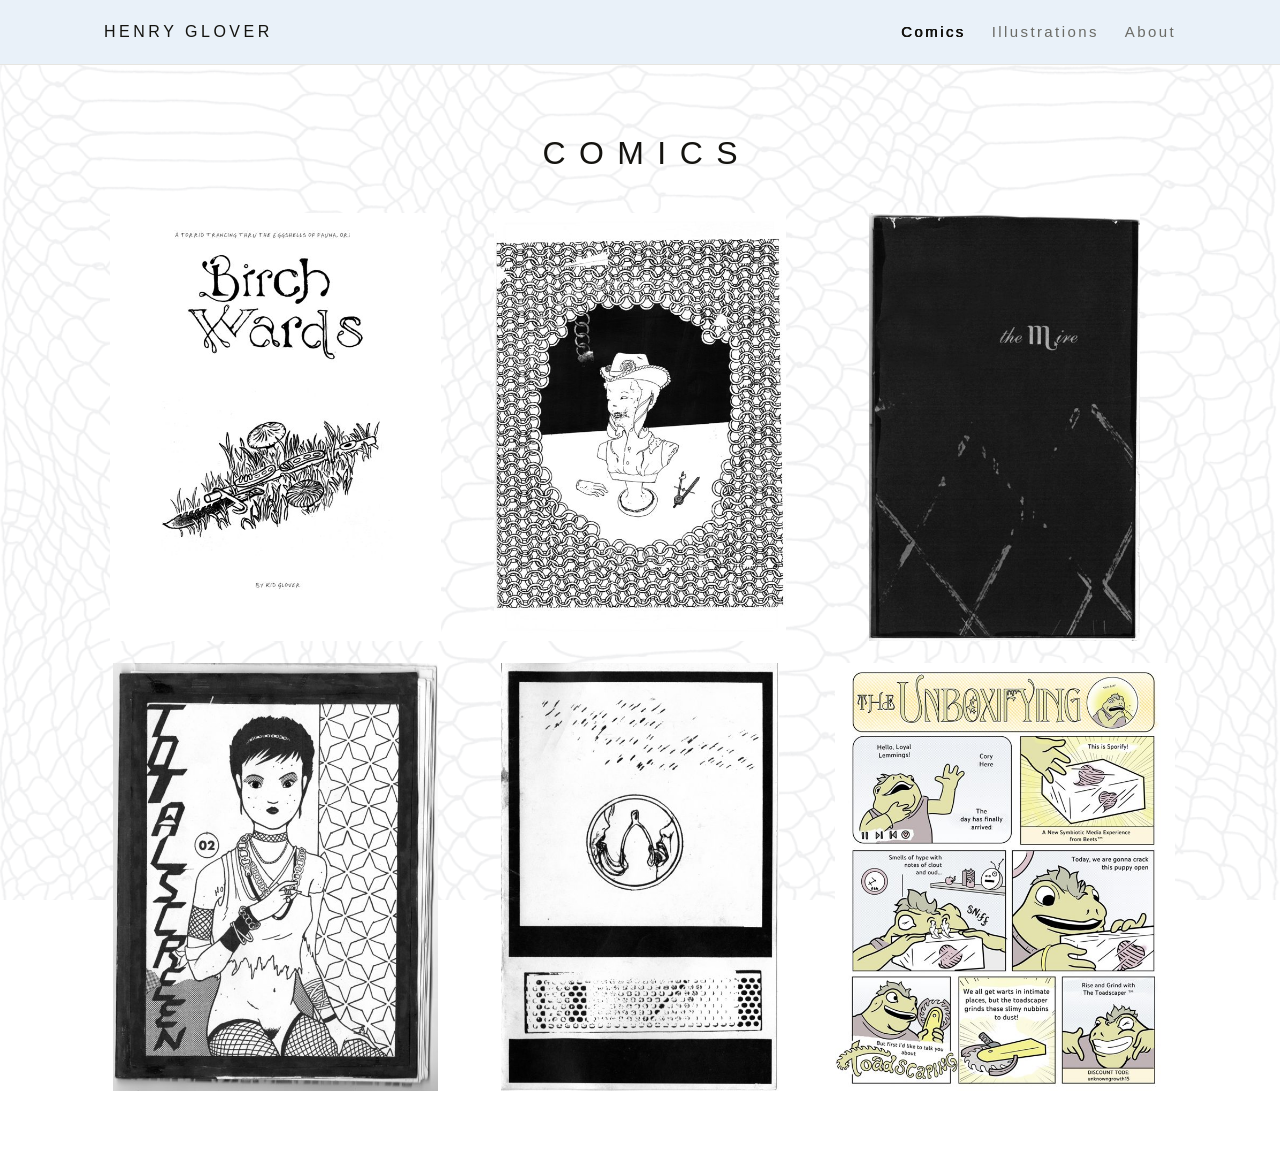
<file: index.html>
<!DOCTYPE html>
<html lang="en">
<head>
<meta charset="UTF-8" />
<meta name="viewport" content="width=device-width, initial-scale=1.0" />
<title>Henry Glover — Comics</title>
<meta name="description" content="Comics by Henry Glover." />
<link rel="stylesheet" href="styles.css" />
<style>
  /* mobile: lift the section title toward the top bar for balance */
  @media (max-width:860px){ .page{padding-top:16px} }
</style>
</head>
<body>

<header>
  <div class="wrap nav">
    <a href="index.html" class="brand">Henry Glover</a>
    <button class="menu-btn" aria-label="Menu" onclick="document.getElementById('navlinks').classList.toggle('open')">☰</button>
    <nav class="nav-links" id="navlinks">
      <a href="index.html">Comics</a>
      <a href="illustrations-photoswipe.html">Illustrations</a>
      <a href="about.html">About</a>
    </nav>
  </div>
</header>

<main>
  <section class="page">
    <div class="wrap">
      <div class="sec-head" style="text-align:center">
        <h1>Comics</h1>
      </div>
      <div class="grid" id="gallery" data-section="comics"></div>
    </div>
  </section>
</main>

<script src="content.js"></script>
<script src="gallery.js"></script>
<script src="nav.js"></script>
</body>
</html>
</file>
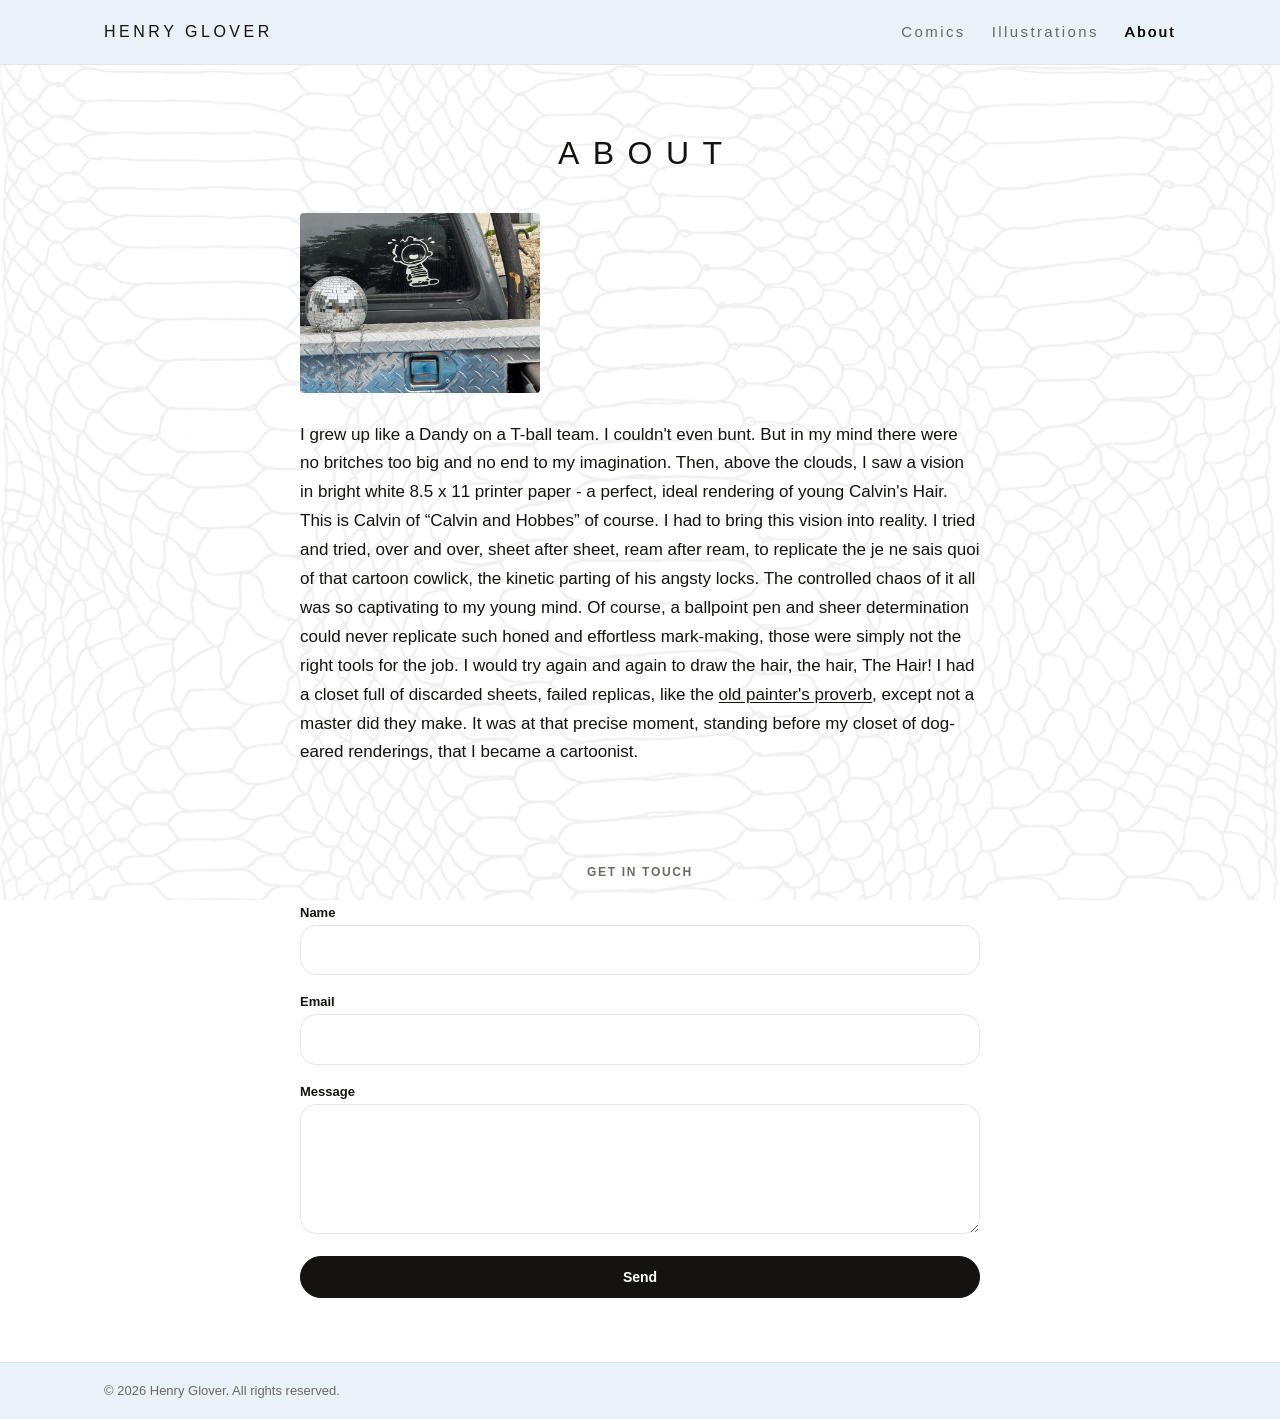
<file: about.html>
<!DOCTYPE html>
<html lang="en">
<head>
<meta charset="UTF-8" />
<meta name="viewport" content="width=device-width, initial-scale=1.0" />
<title>About — Henry Glover</title>
<link rel="stylesheet" href="styles.css" />
</head>
<body>

<header>
  <div class="wrap nav">
    <a href="index.html" class="brand">Henry Glover</a>
    <button class="menu-btn" aria-label="Menu" onclick="document.getElementById('navlinks').classList.toggle('open')">☰</button>
    <nav class="nav-links" id="navlinks">
      <a href="index.html">Comics</a>
      <a href="illustrations-photoswipe.html">Illustrations</a>
      <a href="about.html">About</a>
    </nav>
  </div>
</header>

<main>
  <section class="page">
    <div class="wrap">
      <div class="sec-head" style="text-align:center">
        <h1>About</h1>
      </div>
      <div style="max-width:680px;margin:0 auto;text-align:left">
        <img src="content/Images/AboutPortrait.jpg" alt="Henry Glover" style="display:block;width:240px;max-width:100%;height:auto;margin:0 0 28px;border-radius:4px" />
        <p style="color:var(--text);font-size:17px;line-height:1.7">I grew up like a Dandy on a T-ball team. I couldn't even bunt. But in my mind there were no britches too big and no end to my imagination. Then, above the clouds, I saw a vision in bright white 8.5 x 11 printer paper - a perfect, ideal rendering of young Calvin's Hair. This is Calvin of &ldquo;Calvin and Hobbes&rdquo; of course. I had to bring this vision into reality. I tried and tried, over and over, sheet after sheet, ream after ream, to replicate the je ne sais quoi of that cartoon cowlick, the kinetic parting of his angsty locks. The controlled chaos of it all was so captivating to my young mind. Of course, a ballpoint pen and sheer determination could never replicate such honed and effortless mark-making, those were simply not the right tools for the job. I would try again and again to draw the hair, the hair, The Hair! I had a closet full of discarded sheets, failed replicas, like the <a href="https://www.envisage-arch.com/single-post/2017/11/22/the-tale-of-the-rooster" target="_blank" rel="noopener" style="text-decoration:underline;text-underline-offset:2px">old painter's proverb</a>, except not a master did they make. It was at that precise moment, standing before my closet of dog-eared renderings, that I became a cartoonist.</p>
      </div>

      <!-- Sterile contact form -> emails henryjamesglover@gmail.com via FormSubmit (no backend).
           First submission triggers a one-time confirmation email to activate it. -->
      <form class="contact-form" action="https://formsubmit.co/henryjamesglover@gmail.com" method="POST"
            style="max-width:680px;margin:96px auto 0;display:flex;flex-direction:column;gap:14px">
        <p class="eyebrow" style="text-align:center;margin:0 0 4px">Get in touch</p>
        <input type="hidden" name="_subject" value="New message from your comics site" />
        <input type="hidden" name="_captcha" value="false" />
        <input type="text" name="_honey" style="display:none" />
        <div>
          <label for="cname">Name</label>
          <input type="text" id="cname" name="name" required />
        </div>
        <div>
          <label for="cemail">Email</label>
          <input type="email" id="cemail" name="email" required />
        </div>
        <div>
          <label for="cmsg">Message</label>
          <textarea id="cmsg" name="message" required></textarea>
        </div>
        <button class="btn" type="submit">Send</button>
      </form>
    </div>
  </section>
</main>

<footer>
  <div class="wrap">
    <span>© <span id="year"></span> Henry Glover. All rights reserved.</span>
  </div>
</footer>

<script src="nav.js"></script>
</body>
</html>
</file>
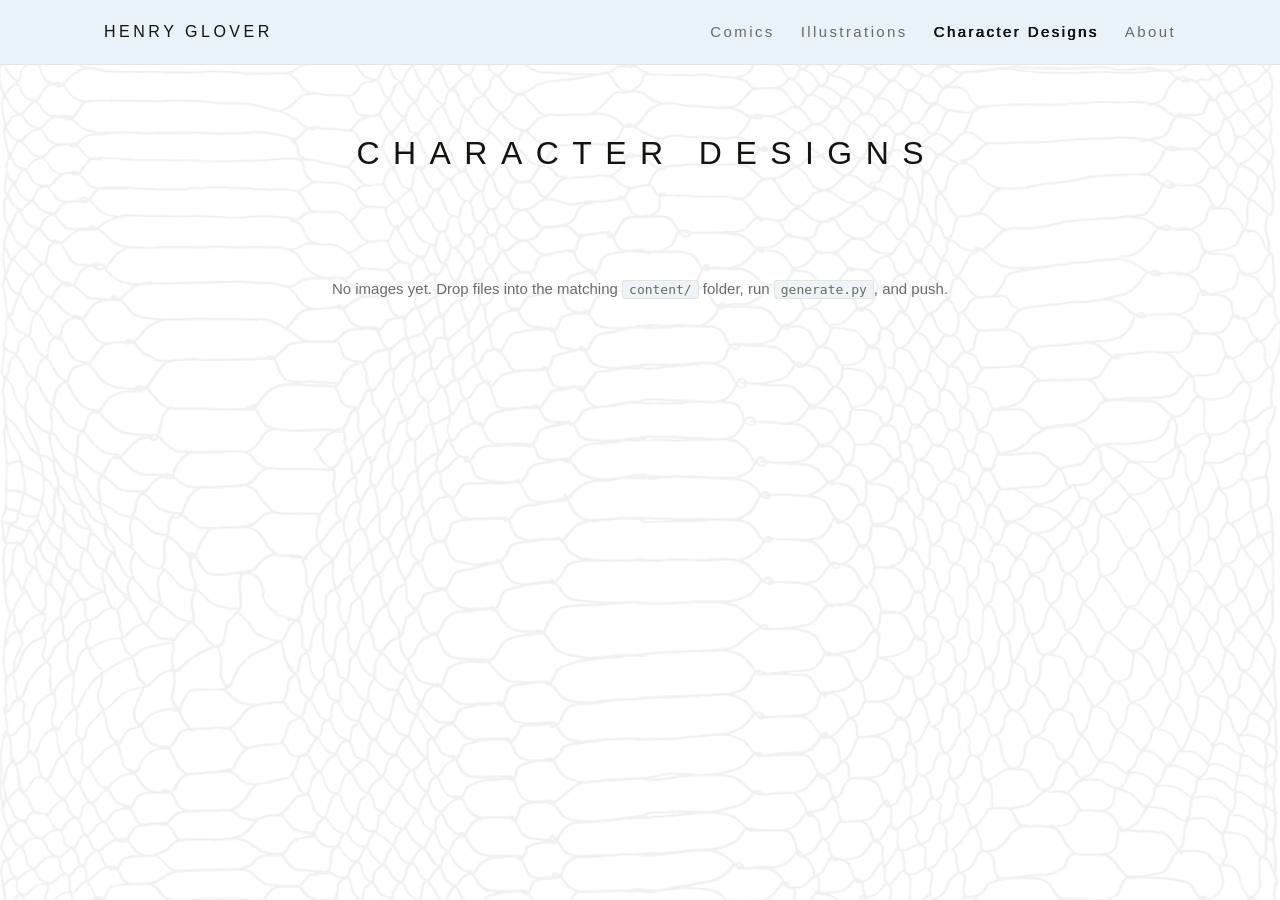
<file: characters.html>
<!DOCTYPE html>
<html lang="en">
<head>
<meta charset="UTF-8" />
<meta name="viewport" content="width=device-width, initial-scale=1.0" />
<title>Character Designs — Henry Glover</title>
<link rel="stylesheet" href="styles.css" />
</head>
<body>

<header>
  <div class="wrap nav">
    <a href="index.html" class="brand">Henry Glover</a>
    <button class="menu-btn" aria-label="Menu" onclick="document.getElementById('navlinks').classList.toggle('open')">☰</button>
    <nav class="nav-links" id="navlinks">
      <a href="index.html">Comics</a>
      <a href="illustrations-photoswipe.html">Illustrations</a>
      <a href="characters.html"><span class="full">Character Designs</span><span class="short">Characters</span></a>
      <a href="about.html">About</a>
    </nav>
  </div>
</header>

<main>
  <section class="page">
    <div class="wrap">
      <div class="sec-head" style="text-align:center">
        <h1>Character Designs</h1>
      </div>
      <div class="grid" id="gallery" data-section="characters"></div>
    </div>
  </section>
</main>

<script src="content.js"></script>
<script src="gallery.js"></script>
<script src="nav.js"></script>
</body>
</html>
</file>
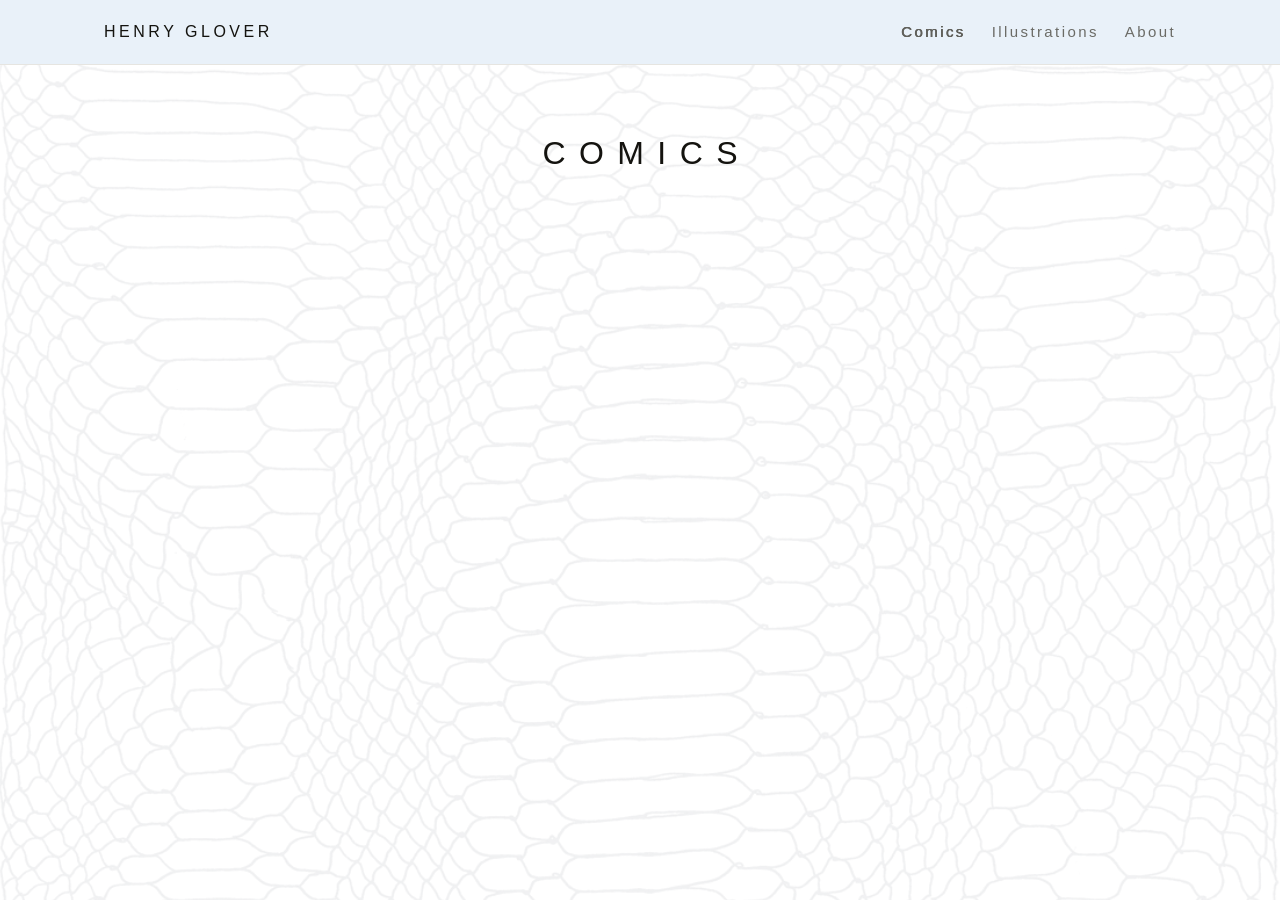
<file: comics.html>
<!DOCTYPE html>
<html lang="en">
<head>
<meta charset="UTF-8" />
<meta http-equiv="refresh" content="0; url=index.html" />
<link rel="canonical" href="index.html" />
<title>Comics — Henry Glover</title>
</head>
<body>
<p>Comics now live on the <a href="index.html">home page</a>. Redirecting…</p>
</body>
</html>
</file>
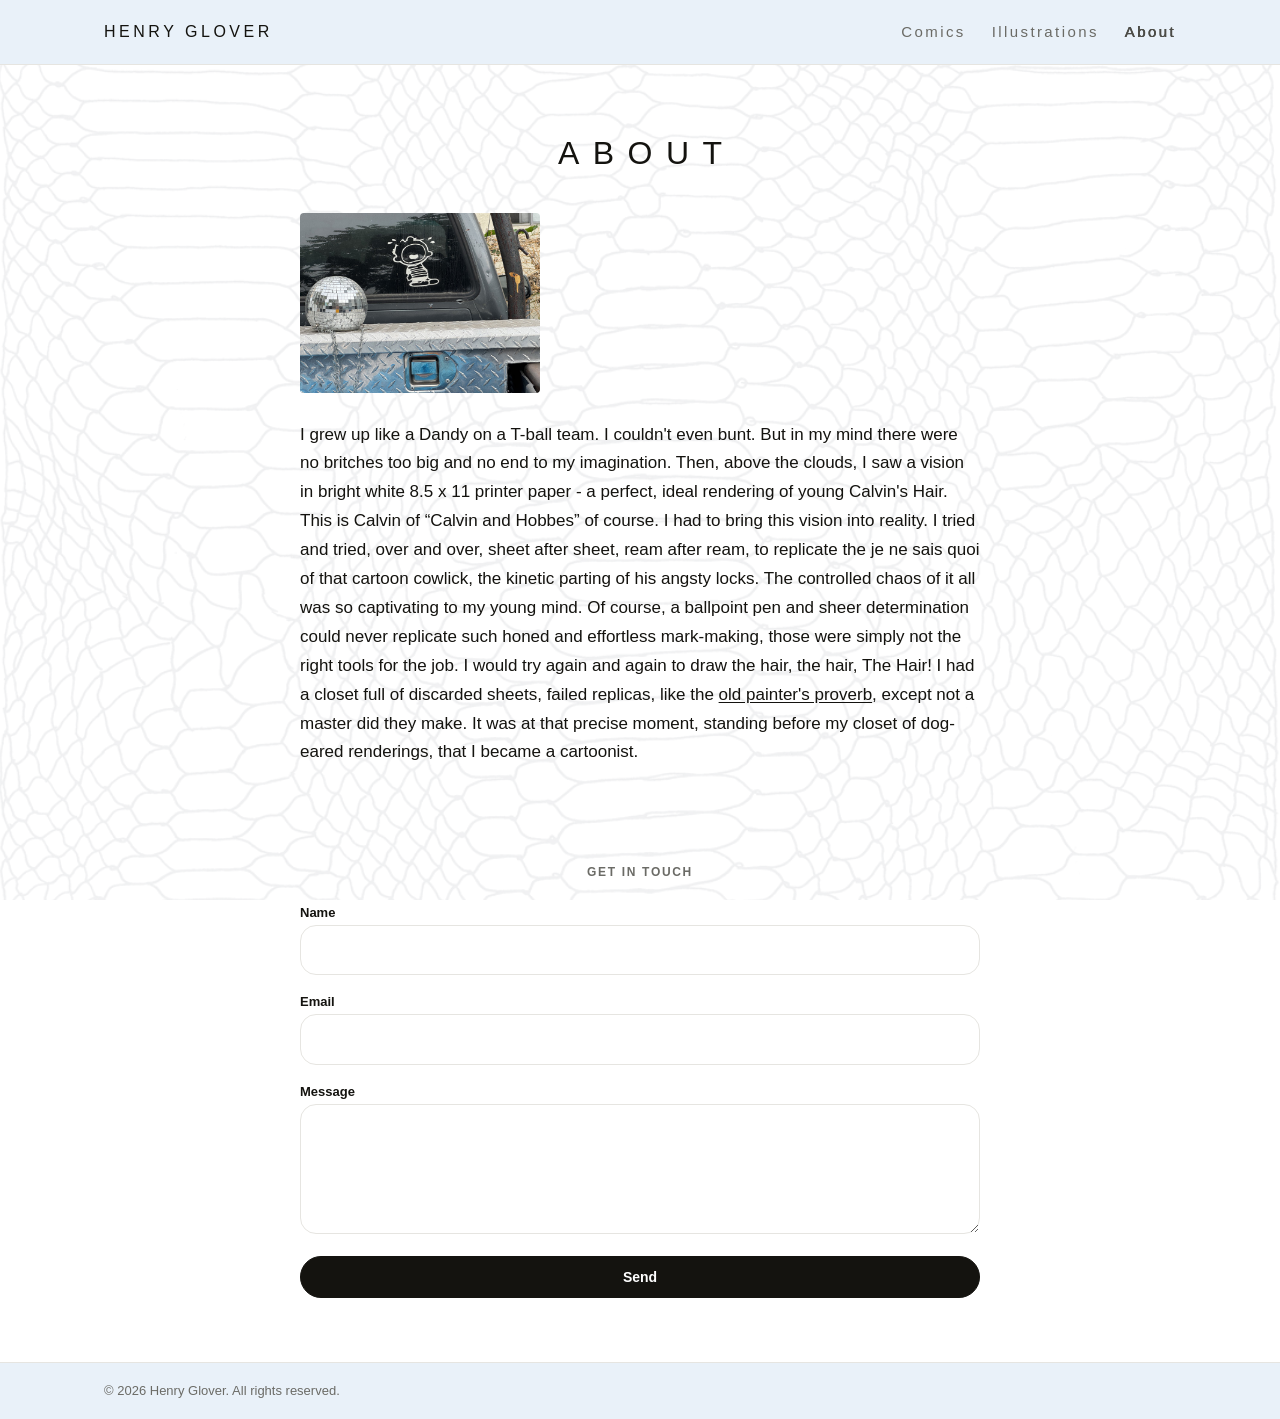
<file: contact.html>
<!DOCTYPE html>
<html lang="en">
<head>
<meta charset="UTF-8" />
<meta http-equiv="refresh" content="0; url=about.html" />
<link rel="canonical" href="about.html" />
<title>About — Henry Glover</title>
</head>
<body>
<p>This page moved to <a href="about.html">About</a>. Redirecting…</p>
</body>
</html>
</file>
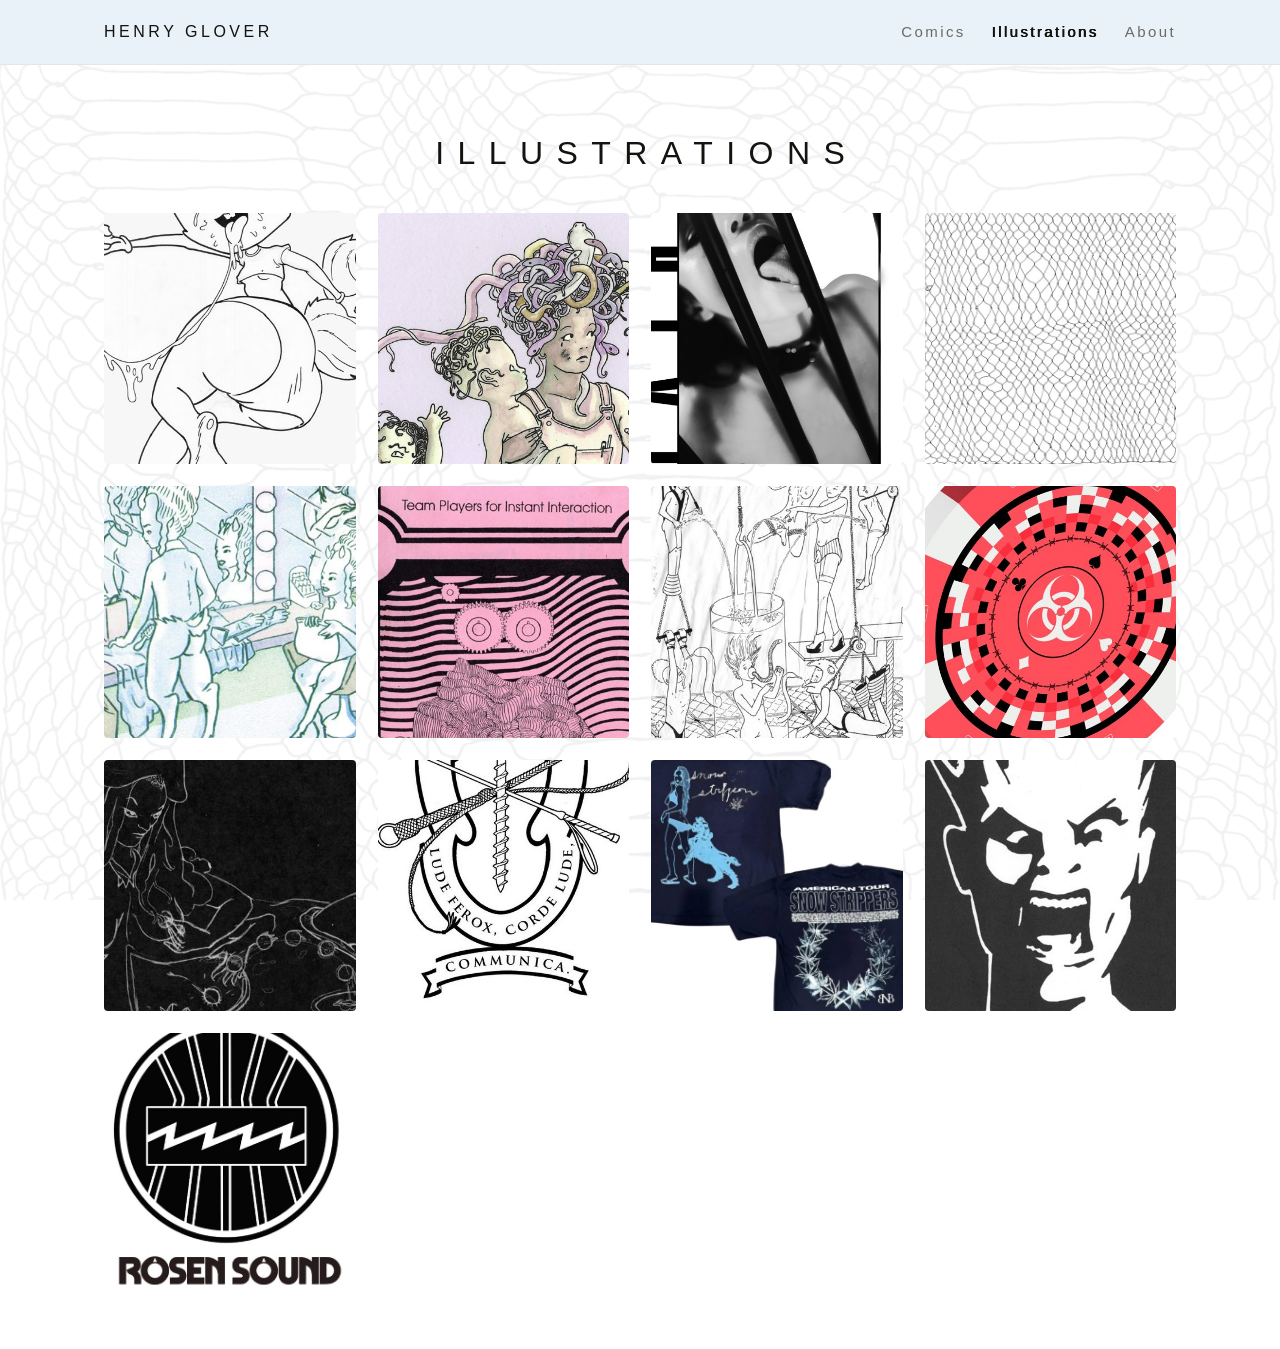
<file: drawings.html>
<!DOCTYPE html>
<html lang="en">
<head>
<meta charset="UTF-8" />
<meta name="viewport" content="width=device-width, initial-scale=1.0" />
<title>Illustrations — Henry Glover</title>
<link rel="stylesheet" href="styles.css" />
<style>
  /* mobile: lift the section title toward the top bar for balance */
  @media (max-width:860px){ .page{padding-top:16px} }
</style>
</head>
<body>

<header>
  <div class="wrap nav">
    <a href="index.html" class="brand">Henry Glover</a>
    <button class="menu-btn" aria-label="Menu" onclick="document.getElementById('navlinks').classList.toggle('open')">☰</button>
    <nav class="nav-links" id="navlinks">
      <a href="index.html">Comics</a>
      <a href="drawings.html">Illustrations</a>
      <a href="about.html">About</a>
    </nav>
  </div>
</header>

<main>
  <section class="page">
    <div class="wrap">
      <div class="sec-head" style="text-align:center">
        <h1>Illustrations</h1>
      </div>
      <div class="grid four square-tiles" id="gallery" data-section="drawings"></div>
    </div>
  </section>
</main>

<script src="content.js"></script>
<script src="gallery.js"></script>
<script src="nav.js"></script>
</body>
</html>
</file>
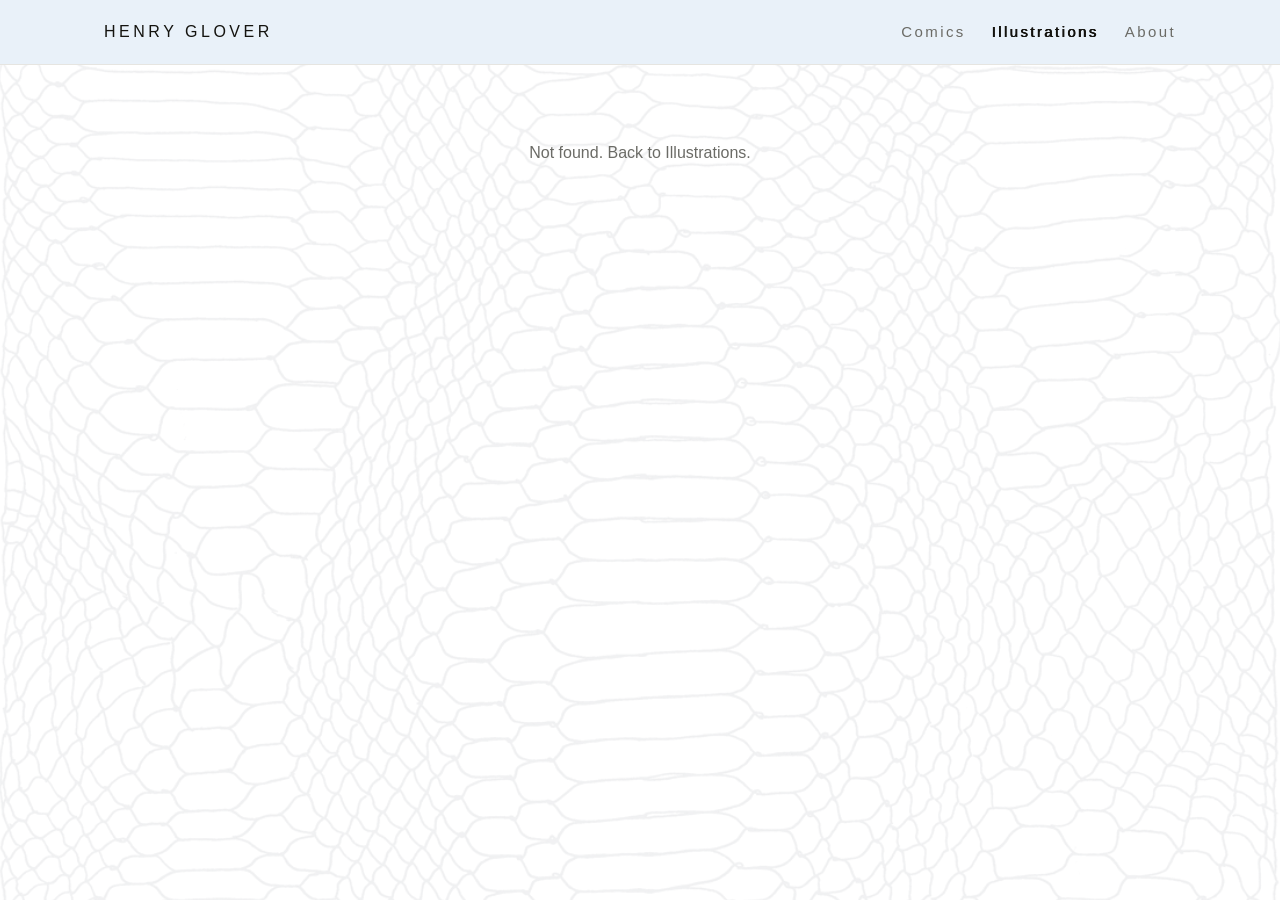
<file: illreader.html>
<!DOCTYPE html>
<html lang="en">
<head>
<meta charset="UTF-8" />
<meta name="viewport" content="width=device-width, initial-scale=1.0" />
<title>Viewer — Henry Glover</title>
<link rel="stylesheet" href="styles.css" />
<style>
  /* flex column fills the space under the sticky 65px header so the image auto-fits
     between the hint and the caption - always on screen, no scrolling, at any size. */
  .reader{max-width:1500px;margin:0 auto;height:calc(100vh - 65px);box-sizing:border-box;
          display:flex;flex-direction:column;padding:8px 16px;text-align:center}
  .stage{flex:1;min-height:0;position:relative;display:flex;align-items:center;justify-content:center;cursor:pointer}
  .stage img{width:auto;height:auto;max-width:100%;max-height:100%;transition:transform .2s ease;-webkit-user-drag:none;user-select:none}
  @media (min-width:861px){            /* desktop: side arrows navigate, so click the image to zoom */
    .stage{cursor:zoom-in}
    .stage.zoomed{cursor:grab;z-index:30}          /* zoomed in: drag to move around */
    .stage.zoomed.grabbing{cursor:grabbing}
  }
  /* phone: immersive, pannable fullscreen view (short tap toggles it). the fixed layer
     covers the menus + thumbs; the image fills the screen width and pans vertically.
     prefixed with body.ill-zoom so it outranks the group-row layout rules while active. */
  body.ill-zoom{overflow:hidden}
  body.ill-zoom .stage.fszoom{position:fixed;inset:0;z-index:200;background:var(--bg);overflow:hidden}
  body.ill-zoom .stage.fszoom img{position:absolute;left:0;top:0;width:100vw;height:auto;max-width:none;max-height:none;transition:none}

  /* side arrows pinned to the edges, light grey */
  .flip{position:fixed;top:50%;transform:translateY(-50%);background:none;border:0;cursor:pointer;
        color:#727884;z-index:40;padding:10px;line-height:0}
  .flip:hover{color:#474c57}
  .flip.prev{left:40px}
  .flip.next{right:40px}
  .flip svg{display:block}
  .flip[hidden]{display:none}

  /* arrow-key tip at the top */
  .hint{margin:0 0 16px;text-align:center;color:#3f444e;font-size:13px;letter-spacing:.16em;
        text-transform:uppercase;transition:opacity .5s ease}

  /* caption under the image */
  .caption{max-width:680px;margin:18px auto 0;text-align:center;line-height:1.6}
  .caption .cap-title{display:block;font-size:15px;letter-spacing:.05em;text-transform:uppercase;color:var(--text)}
  .caption .cap-desc{display:block;font-size:14px;color:#5b606b;margin-top:5px}

  /* thumbnail filmstrip for project groups (click to swap the main image) */
  .strip{display:flex;justify-content:center;flex-wrap:wrap;gap:10px;margin:20px auto 0;max-width:680px}
  .strip a{display:block;width:84px;border-radius:var(--radius);overflow:hidden;opacity:1;
           outline:2px solid transparent;transition:outline-color .15s ease}
  .strip a.active{outline-color:var(--muted)}
  .strip img{width:100%;aspect-ratio:1/1;object-fit:cover;display:block}
  .strip[hidden]{display:none}

  /* project group: hero centered on the page, the other images stacked beside it.
     3-column grid (1fr | hero | 1fr) keeps the hero horizontally centered no matter
     its width, so swapping portrait/landscape images won't shift it sideways. */
  .group-row{display:grid;grid-template-columns:1fr auto 1fr;align-items:center;gap:18px;max-width:100%;flex:1;min-height:0;width:100%}
  .group-row .stage{grid-column:2;width:70vw;max-width:1000px;height:100%}  /* fills the flex column; image centers inside, so swapping dimensions never shifts the thumb column */
  .group-row .stage img{max-height:100%;max-width:100%}
  .strip.column{grid-column:3;justify-self:start;flex-direction:column;flex-wrap:nowrap;gap:12px;margin:0;max-width:200px}
  .strip.column a{width:100px}
  .strip.column img{aspect-ratio:1/1;object-fit:cover;transform:scale(2.1)}  /* square thumbs, zoomed into the center (tile clips the overflow) */

  .missing{color:var(--muted);padding:60px 0;text-align:center}

  /* mobile tap-to-turn guide overlay */
  .tapguide{position:absolute;inset:0;display:none;z-index:30;pointer-events:none;transition:opacity .5s ease}
  .tapguide .tz{position:absolute;top:0;bottom:0;display:flex;align-items:center;justify-content:center;
            color:#fff;font-size:12px;letter-spacing:.14em;text-transform:uppercase;text-align:center;padding:0 10px}
  .tapguide .tz span{max-width:7em;line-height:1.6}
  .tapguide .tz-back{left:0;width:33.333%;background:rgba(20,19,15,.6)}
  .tapguide .tz-fwd{right:0;width:66.667%;background:rgba(20,19,15,.42)}

  .mbar{display:none}

  @media (max-width:860px){
    .flip{display:none}              /* side arrows replaced by the bottom bar on mobile */
    .hint{display:none}
    /* drop the top brand bar in the reader on phones; the nav stays (it's fixed to the bottom) */
    header{border-bottom:0;background:none}
    .brand{display:none}
    .nav{height:auto}
    /* phones: fill the viewport (header is hidden) and center the image vertically
       in the frame above the fixed arrow bar + bottom nav */
    .reader{height:100vh;display:flex;flex-direction:column;justify-content:center;padding:8px 0 120px}
    .stage{flex:0 0 auto}
    .stage img{max-width:100%;max-height:calc(100vh - 150px)}
    .strip a{width:64px}
    /* on phones the group stacks: hero on top, others in a row below - centered */
    .group-row{display:flex;flex-direction:column;align-items:center;justify-content:center;flex:0 0 auto}
    .group-row .stage{width:auto;height:auto;flex:0 0 auto}
    .group-row .stage img{max-width:100%;max-height:calc(100vh - 340px)}
    .strip.column{flex-direction:row;flex-wrap:wrap;max-width:none}
    .strip.column a{width:88px}
    /* skinny back / forward bars, sitting just above the fixed bottom nav */
    .mbar{display:flex;gap:10px;position:fixed;left:0;right:0;
          bottom:calc(46px + env(safe-area-inset-bottom));z-index:50;
          padding:8px 12px;background:rgba(255,255,255,.92);
          -webkit-backdrop-filter:saturate(180%) blur(8px);backdrop-filter:saturate(180%) blur(8px);
          border-top:1px solid var(--line)}
    .mbar button{flex:1;height:40px;display:flex;align-items:center;justify-content:center;
          background:var(--bg-soft);border:1px solid var(--line);border-radius:8px;color:#5b606b;cursor:pointer}
    .mbar button svg{width:24px;height:24px;display:block}
    .mbar button[disabled]{opacity:.3}
  }
</style>
</head>
<body>

<header>
  <div class="wrap nav">
    <a href="index.html" class="brand">Henry Glover</a>
    <button class="menu-btn" aria-label="Menu" onclick="document.getElementById('navlinks').classList.toggle('open')">☰</button>
    <nav class="nav-links" id="navlinks">
      <a href="index.html">Comics</a>
      <a href="drawings.html">Illustrations</a>
      <a href="about.html">About</a>
    </nav>
  </div>
</header>

<main>
  <div class="reader">
    <p class="hint" id="hint">Use your arrow keys to look through</p>
    <div class="stage">
      <img id="page" alt="" />
      <div class="tapguide" id="tapguide" aria-hidden="true">
        <div class="tz tz-back"><span>Tap to go back</span></div>
        <div class="tz tz-fwd"><span>Tap for next</span></div>
      </div>
    </div>
    <div class="caption" id="caption" style="display:none"></div>
    <div class="strip" id="strip" hidden></div>
  </div>

  <button class="flip prev" id="prev" hidden aria-label="Previous">
    <svg width="36" height="36" viewBox="0 0 24 24" fill="none" stroke="currentColor" stroke-width="1.4" stroke-linecap="round" stroke-linejoin="round"><path d="M15 5l-7 7 7 7"/></svg>
  </button>
  <button class="flip next" id="next" aria-label="Next">
    <svg width="36" height="36" viewBox="0 0 24 24" fill="none" stroke="currentColor" stroke-width="1.4" stroke-linecap="round" stroke-linejoin="round"><path d="M9 5l7 7-7 7"/></svg>
  </button>

  <!-- mobile: skinny back/forward bars above the bottom nav (desktop uses the side arrows) -->
  <div class="mbar" id="mbar">
    <button id="mprev" aria-label="Previous">
      <svg viewBox="0 0 24 24" fill="none" stroke="currentColor" stroke-width="1.6" stroke-linecap="round" stroke-linejoin="round"><path d="M15 5l-7 7 7 7"/></svg>
    </button>
    <button id="mnext" aria-label="Next">
      <svg viewBox="0 0 24 24" fill="none" stroke="currentColor" stroke-width="1.6" stroke-linecap="round" stroke-linejoin="round"><path d="M9 5l7 7-7 7"/></svg>
    </button>
  </div>

  <p class="missing" id="missing" hidden>Not found. <a href="drawings.html">Back to Illustrations</a>.</p>
</main>

<script src="content.js"></script>
<script src="nav.js"></script>
<script>
(function () {
  var params = new URLSearchParams(location.search);
  var section = params.get('s') || 'drawings';
  var groupBase = params.get('g') || '';
  var startIndex = parseInt(params.get('i'), 10);

  var sectionPage = {
    comics: 'index.html', drawings: 'drawings.html',
    characters: 'characters.html', storyboards: 'storyboards.html'
  }[section] || 'drawings.html';
  var sectionLabel = {
    comics: 'Comics', drawings: 'Illustrations',
    characters: 'Character Designs', storyboards: 'Storyboards'
  }[section] || 'Illustrations';

  var activeLink = document.querySelector('#navlinks a[href="' + sectionPage + '"]');
  if (activeLink) activeLink.classList.add('active');

  var pageImg = document.getElementById('page');
  var prevBtn = document.getElementById('prev');
  var nextBtn = document.getElementById('next');
  var mPrev   = document.getElementById('mprev');   // mobile skinny back/forward bars
  var mNext   = document.getElementById('mnext');
  var caption = document.getElementById('caption');
  var hint    = document.getElementById('hint');
  var stage   = document.querySelector('.stage');
  var guide   = document.getElementById('tapguide');
  var strip   = document.getElementById('strip');
  function esc(s){return String(s).replace(/[&<>"]/g,function(c){return {'&':'&amp;','<':'&lt;','>':'&gt;','"':'&quot;'}[c];});}
  function hideHint(){ if (hint) hint.style.opacity = '0'; }
  function hideGuide(){ if (guide) guide.style.opacity = '0'; }
  setTimeout(hideHint, 6000);
  var isMobile = window.matchMedia('(max-width:860px)').matches;
  if (isMobile && guide) { guide.classList.add('show'); setTimeout(hideGuide, 3500); }

  // a project group (?g=base) plays its images; a loose sequence (?i=index)
  // plays the section's single images
  var pages = null, isGroup = false;
  if (groupBase) {
    var grp = ((window.GROUPS && window.GROUPS[section]) || [])
                .filter(function (x) { return x.base === groupBase; })[0];
    if (grp && grp.images && grp.images.length) { pages = grp.images; isGroup = true; }
  } else if (!isNaN(startIndex)) {
    var singles = (window.GALLERY && window.GALLERY[section]) || [];
    if (singles.length) { pages = singles; }
  }

  if (!pages) {
    document.querySelector('.reader').style.display = 'none';
    prevBtn.hidden = true; nextBtn.hidden = true;
    document.getElementById('missing').hidden = false;
    return;
  }

  var last = pages.length - 1;
  var i = isNaN(startIndex) ? 0 : Math.max(0, Math.min(last, startIndex));

  function go(n) { hideHint(); hideGuide(); i = Math.max(0, Math.min(last, n)); render(); window.scrollTo({ top: 0, behavior: 'smooth' }); }
  function atEnd() { return i >= last; }

  // cross-item browsing: gallery order is projects (groups) first, then the loose
  // singles (matching the grid). Forward off the end of one item opens the next
  // item; back off the front opens the previous item's last image. Only the very
  // last item returns to the grid, and the very first item has no back arrow.
  var allGroups  = (window.GROUPS  && window.GROUPS[section])  || [];
  var allSingles = (window.GALLERY && window.GALLERY[section]) || [];
  var curGi = isGroup ? allGroups.map(function (g) { return g.base; }).indexOf(groupBase) : -1;
  function groupHref(idx, atLast) {
    var g = allGroups[idx];
    return 'illreader.html?s=' + encodeURIComponent(section) + '&g=' + encodeURIComponent(g.base) +
           (atLast ? '&i=' + (g.images.length - 1) : '');
  }
  function nextItemHref() {
    if (isGroup) {
      if (curGi < allGroups.length - 1) return groupHref(curGi + 1, false);
      if (allSingles.length) return 'illreader.html?s=' + encodeURIComponent(section) + '&i=0';
    }
    return sectionPage;                       // singles are last -> end at the grid
  }
  function prevItemHref() {
    if (isGroup) { return curGi > 0 ? groupHref(curGi - 1, true) : null; }
    return allGroups.length ? groupHref(allGroups.length - 1, true) : null;  // first single -> last project
  }
  function forward() { if (atEnd()) { location.href = nextItemHref(); } else { go(i + 1); } }
  function backward() { if (i > 0) { go(i - 1); } else { var h = prevItemHref(); if (h) location.href = h; } }

  // project group: hero shown large on the left, the other images stacked in a
  // column beside it. Click a column image to swap it into the large slot.
  if (isGroup) {
    strip.hidden = false;
    strip.classList.add('column');
    var row = document.createElement('div');
    row.className = 'group-row';
    stage.parentNode.insertBefore(row, stage);
    row.appendChild(stage);
    row.appendChild(strip);
    strip.innerHTML = pages.map(function (it, idx) {
      return '<a data-idx="' + idx + '" href="#"><img src="' + encodeURI(it.thumb || it.full) + '" alt=""></a>';
    }).join('');
    strip.addEventListener('click', function (e) {
      var a = e.target.closest('a[data-idx]');
      if (!a) return;
      e.preventDefault();
      go(parseInt(a.getAttribute('data-idx'), 10));
    });
  }

  // desktop: click the image to zoom in toward the cursor, drag to pan, double-click
  // (or Escape) to zoom out. single click while zoomed does nothing, so a pan never
  // exits by accident. mobile keeps tap-to-turn; the side arrows navigate.
  var desktopMQ = window.matchMedia('(min-width:861px)');
  var ZOOM = 2.2;
  var zoomed = false, panX = 0, panY = 0;
  var dragging = false, mMoved = false, mStart = null;
  function applyZoomTransform() {
    pageImg.style.transform = 'translate(' + panX + 'px,' + panY + 'px) scale(' + ZOOM + ')';
  }
  function resetZoom() {
    if (!zoomed) return;
    zoomed = false; panX = 0; panY = 0;
    stage.classList.remove('zoomed', 'grabbing');
    pageImg.style.transition = '';
    pageImg.style.transform = '';
  }
  function zoomInAt(e) {
    var r = pageImg.getBoundingClientRect();
    var ox = Math.max(0, Math.min(100, ((e.clientX - r.left) / r.width) * 100));
    var oy = Math.max(0, Math.min(100, ((e.clientY - r.top) / r.height) * 100));
    pageImg.style.transformOrigin = ox + '% ' + oy + '%';
    pageImg.style.transition = '';
    panX = 0; panY = 0; zoomed = true;
    stage.classList.add('zoomed');
    applyZoomTransform();
  }
  // drag to pan while zoomed
  stage.addEventListener('mousedown', function (e) {
    if (!zoomed || !desktopMQ.matches) return;
    dragging = true; mMoved = false;
    mStart = { x: e.clientX, y: e.clientY, px: panX, py: panY };
    pageImg.style.transition = 'none';   // follow the cursor without easing lag
    stage.classList.add('grabbing');
    e.preventDefault();
  });
  window.addEventListener('mousemove', function (e) {
    if (!dragging) return;
    var dx = e.clientX - mStart.x, dy = e.clientY - mStart.y;
    if (Math.abs(dx) > 3 || Math.abs(dy) > 3) mMoved = true;
    panX = mStart.px + dx; panY = mStart.py + dy;
    applyZoomTransform();
  });
  window.addEventListener('mouseup', function () {
    if (!dragging) return;
    dragging = false;
    stage.classList.remove('grabbing');
  });

  function render() {
    resetZoom();   // desktop: a new image always starts un-zoomed
    if (fsOn) fsExit();   // phone: leave fullscreen when the image changes
    var it = pages[i];
    pageImg.src = encodeURI(it.full || it);
    pageImg.alt = sectionLabel + ' - ' + (i + 1);

    var ct = it.title || '', cd = it.desc || '';
    caption.innerHTML = (ct ? '<span class="cap-title">' + esc(ct) + '</span>' : '') +
                        (cd ? '<span class="cap-desc">' + esc(cd) + '</span>' : '');
    caption.style.display = (ct || cd) ? '' : 'none';

    prevBtn.hidden = (i === 0 && !prevItemHref());   // hide only at the very start of the gallery
    nextBtn.hidden = false;       // last item's last arrow returns to the section grid
    if (mPrev) mPrev.disabled = (i === 0 && !prevItemHref());   // mobile back disabled at the very start

    if (isGroup) {
      // keep every thumb in its own fixed slot; just highlight the current hero
      var links = strip.querySelectorAll('a[data-idx]');
      for (var k = 0; k < links.length; k++) {
        links[k].classList.toggle('active', k === i);
        links[k].style.display = 'block';
      }
    }
  }

  prevBtn.addEventListener('click', backward);
  nextBtn.addEventListener('click', forward);
  if (mPrev) mPrev.addEventListener('click', backward);
  if (mNext) mNext.addEventListener('click', forward);

  // ---- phone only: short-tap the image for an immersive, pannable fullscreen view.
  // self-contained (separate from the desktop click-zoom above) to keep things tidy.
  // tap -> image fills the screen width, drag -> pan, tap again -> exit. the fixed
  // full-screen layer sits above the menus + thumbs, so they vanish while zoomed.
  var fsOn = false, fImgH = 0, fY = 0, fPan = null;
  var tStart = null, tMoved = false, tStartTime = 0;
  function fsApply() { pageImg.style.transform = 'translateY(' + fY + 'px)'; }
  function fsClamp() {
    var vh = window.innerHeight;
    if (fImgH <= vh) { fY = (vh - fImgH) / 2; return; }   // shorter than screen: centered, no pan
    if (fY > 0) fY = 0;
    if (fY < vh - fImgH) fY = vh - fImgH;                 // don't drag past the bottom edge
  }
  function fsEnter() {
    fsOn = true;
    document.body.classList.add('ill-zoom');
    stage.classList.add('fszoom');
    var vw = window.innerWidth, vh = window.innerHeight;
    var ar = (pageImg.naturalWidth && pageImg.naturalHeight) ? (pageImg.naturalWidth / pageImg.naturalHeight) : (vw / vh);
    fImgH = vw / ar;                  // height once the image fills the screen width
    fY = (vh - fImgH) / 2; fsClamp(); fsApply();
  }
  function fsExit() {
    fsOn = false;
    document.body.classList.remove('ill-zoom');
    stage.classList.remove('fszoom');
    pageImg.style.transform = ''; fY = 0; fPan = null;
  }
  stage.addEventListener('touchstart', function (e) {
    if (e.touches.length > 1) { tMoved = true; return; }   // pinch: leave it to the browser
    var t = e.touches[0];
    tStart = { x: t.clientX, y: t.clientY }; tMoved = false; tStartTime = Date.now();
    if (desktopMQ.matches) return;
    if (fsOn) fPan = { y: t.clientY, fy: fY };              // begin a pan
  }, { passive: true });
  stage.addEventListener('touchmove', function (e) {
    if (!tStart) return;
    var t = e.touches[0]; if (!t) return;
    if (Math.abs(t.clientX - tStart.x) > 10 || Math.abs(t.clientY - tStart.y) > 10) tMoved = true;
    if (!desktopMQ.matches && fsOn && fPan) { fY = fPan.fy + (t.clientY - fPan.y); fsClamp(); fsApply(); }
  }, { passive: true });
  stage.addEventListener('touchend', function (e) {
    // ===== EXPERIMENT: swipe left/right to navigate (mobile, not in fullscreen).
    //       delete this if-block to remove the experiment. =====
    if (!desktopMQ.matches && !fsOn && tStart && tMoved) {
      var et = e.changedTouches && e.changedTouches[0];
      if (et) {
        var dx = et.clientX - tStart.x, dy = et.clientY - tStart.y;
        if (Math.abs(dx) > 45 && Math.abs(dx) > Math.abs(dy) * 1.5) {
          (dx < 0 ? forward : backward)();   // swipe left = next, right = back
          fPan = null; tStart = null; return;
        }
      }
    }
    // ===== END EXPERIMENT =====
    if (!desktopMQ.matches && tStart && !tMoved && (Date.now() - tStartTime) < 300) {
      hideHint(); hideGuide();
      if (fsOn) fsExit(); else fsEnter();                  // short tap toggles fullscreen
    }
    fPan = null; tStart = null;
  }, { passive: true });
  stage.addEventListener('click', function (e) {
    if (mMoved) { mMoved = false; return; }   // finished a desktop pan-drag
    if (!desktopMQ.matches) return;            // mobile uses touch (long-press zoom; arrows navigate)
    hideHint(); hideGuide();
    if (!zoomed) zoomInAt(e);                  // desktop: click zooms in; out = double-click / Esc
  });
  stage.addEventListener('dblclick', function () {
    if (desktopMQ.matches && zoomed) resetZoom();   // double-click to zoom back out
  });
  document.addEventListener('keydown', function (e) {
    if (e.key === 'ArrowRight') forward();
    else if (e.key === 'ArrowLeft') backward();
    else if (e.key === 'Escape') resetZoom();       // Escape also zooms out
  });

  render();
})();
</script>
</body>
</html>
</file>
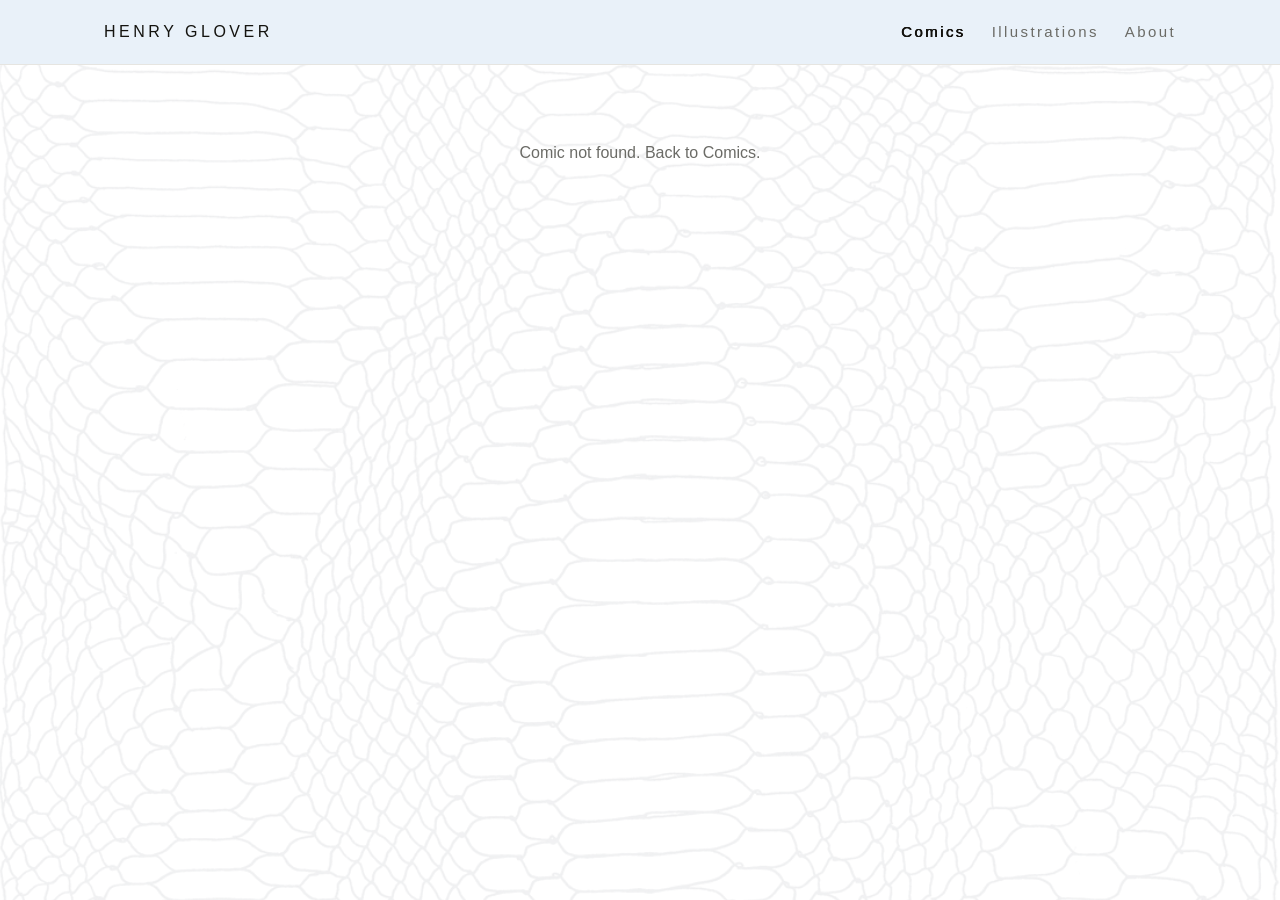
<file: reader.html>
<!DOCTYPE html>
<html lang="en">
<head>
<meta charset="UTF-8" />
<meta name="viewport" content="width=device-width, initial-scale=1.0" />
<title>Reader — Henry Glover</title>
<link rel="stylesheet" href="styles.css" />
<style>
  /* the reader is a flex column that fills the space under the sticky 65px header,
     so the page auto-fits between the hint and the counter - always fully on screen,
     never scrolls, at any window size. no fragile 100vh - Npx math. */
  .reader{max-width:1600px;margin:0 auto;height:calc(100vh - 65px);box-sizing:border-box;
          display:flex;flex-direction:column;padding:8px 16px 10px;text-align:center}
  .stage{flex:1;min-height:0;position:relative;display:flex;align-items:center;justify-content:center;cursor:pointer}
  .stage img{width:auto;height:auto;max-width:100%;max-height:100%}
  .spread{display:flex;justify-content:center;align-items:center;gap:0;width:100%;height:100%}
  .spread.two img,.spread.cover img{max-width:50%}   /* spread pages, and the solo cover, are one page wide */

  /* side controls */
  /* arrow stays put; label floats above it (absolute) so it never shifts the arrow */
  .flip{position:fixed;top:50%;transform:translateY(-50%);background:none;border:0;cursor:pointer;
        color:#727884;z-index:40;padding:10px;line-height:0}
  .flip:hover{color:#474c57}
  .flip.prev{left:40px}    /* pinned, with breathing room from the browser edge */
  .flip.next{right:40px}
  .flip svg{display:block}
  .flip .label{position:absolute;bottom:100%;right:0;margin-bottom:10px;
        white-space:nowrap;font-size:11px;letter-spacing:.18em;text-transform:uppercase;
        color:#727884;line-height:1.4;text-align:right}
  .flip[hidden]{display:none}

  /* caption under the image (viewer only) */
  .caption{max-width:680px;margin:18px auto 0;text-align:center;line-height:1.6}
  .caption .cap-title{display:block;font-size:15px;letter-spacing:.05em;text-transform:uppercase;color:var(--text)}
  .caption .cap-desc{display:block;font-size:14px;color:#5b606b;margin-top:5px}

  /* hint at the top (first thing read); page counter under the page */
  .hint{margin:0 0 8px;text-align:center;color:#3f444e;font-size:13px;letter-spacing:.16em;
        text-transform:uppercase;transition:opacity .5s ease}
  .counter{margin:8px 0 0;text-align:center;color:#4d4d48;font-size:13px;letter-spacing:.18em}

  .missing{color:var(--muted);padding:60px 0;text-align:center}

  /* mobile tap-to-turn guide overlay (shown briefly, fades away) */
  .tapguide{position:absolute;inset:0;display:none;z-index:30;pointer-events:none;
            transition:opacity .5s ease}
  .tapguide .tz{position:absolute;top:0;bottom:0;display:flex;align-items:center;justify-content:center;
            color:#fff;font-size:12px;letter-spacing:.14em;text-transform:uppercase;text-align:center;padding:0 10px}
  .tapguide .tz span{max-width:7em;line-height:1.6}
  .tapguide .tz-back{left:0;width:33.333%;background:rgba(20,19,15,.6)}
  .tapguide .tz-fwd{right:0;width:66.667%;background:rgba(20,19,15,.42)}

  @media (max-width:680px){
    .flip{display:none}            /* no arrows on mobile - tap the image instead */
    .hint{display:none}            /* the overlay teaches mobile navigation */
    /* drop the top brand bar in the reader on phones; the nav stays (it's fixed to the bottom) */
    header{border-bottom:0;background:none}
    .brand{display:none}
    .nav{height:auto}
    /* full-bleed reading: pages span the whole phone width (no side padding).
       small top padding nudges the page up so the counter stays in view;
       bottom padding still clears the counter + fixed bottom nav */
    .reader{height:auto;display:block;padding:18px 0 calc(64px + env(safe-area-inset-bottom))}
    .stage,.spread{width:100%}
    /* fit width AND height while preserving aspect ratio: width:auto (not 100%), so
       capping a tall page's height never stretches it - tall pages (Tour, Mire) just
       get side gutters. normal pages still fill the width since the source is wider
       than the phone. svh = smallest viewport height, so it holds with the toolbar up. */
    .stage img{width:auto;height:auto;max-width:100%;max-height:calc(100vh - 140px);max-height:calc(100svh - 130px)}
    .counter{margin-top:10px}
    .tapguide.show{display:block}
  }
</style>
</head>
<body>

<header>
  <div class="wrap nav">
    <a href="index.html" class="brand">Henry Glover</a>
    <button class="menu-btn" aria-label="Menu" onclick="document.getElementById('navlinks').classList.toggle('open')">☰</button>
    <nav class="nav-links" id="navlinks">
      <a href="index.html">Comics</a>
      <a href="drawings.html">Illustrations</a>
      <a href="about.html">About</a>
    </nav>
  </div>
</header>

<main>
  <div class="reader">
    <p class="hint" id="hint">Use your arrow keys to turn the page</p>
    <div class="stage">
      <div class="spread" id="spread"></div>
      <div class="tapguide" id="tapguide" aria-hidden="true">
        <div class="tz tz-back"><span>Tap to go back</span></div>
        <div class="tz tz-fwd"><span>Tap to turn the page</span></div>
      </div>
    </div>
    <div class="caption" id="caption" style="display:none"></div>
    <p class="counter" id="counter"></p>
  </div>

  <button class="flip prev" id="prev" hidden aria-label="Previous page">
    <svg width="36" height="36" viewBox="0 0 24 24" fill="none" stroke="currentColor" stroke-width="1.4" stroke-linecap="round" stroke-linejoin="round"><path d="M15 5l-7 7 7 7"/></svg>
  </button>

  <button class="flip next" id="next" aria-label="Next page">
    <span class="label" id="nextLabel">Next page</span>
    <svg width="36" height="36" viewBox="0 0 24 24" fill="none" stroke="currentColor" stroke-width="1.4" stroke-linecap="round" stroke-linejoin="round"><path d="M9 5l7 7-7 7"/></svg>
  </button>

  <p class="missing" id="missing" hidden>Comic not found. <a href="index.html">Back to Comics</a>.</p>
</main>

<script src="content.js"></script>
<script src="nav.js"></script>
<script>
(function () {
  var params = new URLSearchParams(location.search);
  var section = params.get('s') || 'comics';
  var slug = params.get('c') || '';
  var groupBase = params.get('g') || '';            // for project groups (a/b/c)
  var startIndex = parseInt(params.get('i'), 10);   // start index for sequences

  var list = (window.BOOKS && window.BOOKS[section]) || [];
  var book = list.filter(function (b) { return b.slug === slug; })[0];

  var sectionPage = {
    comics: 'index.html', drawings: 'drawings.html',
    characters: 'characters.html', storyboards: 'storyboards.html'
  }[section] || 'index.html';
  var sectionLabel = {
    comics: 'Comics', drawings: 'Illustrations',
    characters: 'Character Designs', storyboards: 'Storyboards'
  }[section] || 'Comics';

  // bold the nav item for the section being viewed (reader.html matches no nav link itself)
  var activeLink = document.querySelector('#navlinks a[href="' + sectionPage + '"]');
  if (activeLink) activeLink.classList.add('active');

  var pageImg = document.getElementById('page');
  var prevBtn = document.getElementById('prev');
  var nextBtn = document.getElementById('next');
  var nextLbl = document.getElementById('nextLabel');
  var counter = document.getElementById('counter');
  var caption = document.getElementById('caption');
  var hint    = document.getElementById('hint');
  function esc(s){return String(s).replace(/[&<>"]/g,function(c){return {'&':'&amp;','<':'&lt;','>':'&gt;','"':'&quot;'}[c];});}
  var stage   = document.querySelector('.stage');
  var guide   = document.getElementById('tapguide');
  function hideHint() { if (hint) hint.style.opacity = '0'; }
  function hideGuide() { if (guide) guide.style.opacity = '0'; }
  setTimeout(hideHint, 6000);   // fade on its own if the reader just sits there

  // show the tap guide briefly on touch / small screens
  var isMobile = window.matchMedia('(max-width:680px)').matches;
  if (isMobile && guide) {
    guide.classList.add('show');
    setTimeout(hideGuide, 3500);
  }

  // a comic/book (?c=slug) plays its pages; a loose-image sequence (?i=index)
  // plays that section's single images starting at the clicked one
  var pages = null, title = '';
  var isBook = !!(book && book.pages && book.pages.length);
  if (isBook) {
    pages = book.pages; title = book.title;
  } else if (groupBase) {
    var grp = ((window.GROUPS && window.GROUPS[section]) || [])
                .filter(function (x) { return x.base === groupBase; })[0];
    if (grp && grp.images && grp.images.length) { pages = grp.images; title = sectionLabel; }
  } else if (!isNaN(startIndex)) {
    var singles = (window.GALLERY && window.GALLERY[section]) || [];
    if (singles.length) { pages = singles; title = sectionLabel; }
  }

  if (!pages) {
    document.querySelector('.reader').style.display = 'none';
    prevBtn.hidden = true; nextBtn.hidden = true;
    document.getElementById('missing').hidden = false;
    return;
  }

  // desktop comics: first page single, then double-page spreads.
  // illustrations / projects, and ALL of mobile, stay single-image.
  var spread = document.getElementById('spread');
  var isSpread = isBook && window.matchMedia('(min-width:900px)').matches;  // spreads only on tablet/desktop
  var views = [];
  if (isSpread) {
    views.push({ imgs: [pages[0]], start: 0 });                 // page 1 alone
    for (var k = 1; k < pages.length; k += 2)
      views.push({ imgs: pages.slice(k, k + 2), start: k });    // 2-up spreads
  } else {
    for (var k2 = 0; k2 < pages.length; k2++)
      views.push({ imgs: [pages[k2]], start: k2 });
  }

  var last = views.length - 1;
  var i = isNaN(startIndex) ? 0 : Math.max(0, Math.min(last, startIndex));

  function atEnd() { return i >= last; }

  // keep decoded images in memory so turning the page is instant
  var preloaded = {};
  function preload(it) {
    if (!it) return;
    var url = encodeURI(it.full || it);
    if (preloaded[url]) return;
    var im = new Image();
    im.src = url;
    preloaded[url] = im;
  }
  function preloadView(idx) {
    var v = views[idx];
    if (v) v.imgs.forEach(preload);
  }

  function render() {
    var v = views[i];
    spread.className = 'spread' + (v.imgs.length > 1 ? ' two' : (isSpread ? ' cover' : ''));
    spread.innerHTML = v.imgs.map(function (it) {
      return '<img src="' + encodeURI(it.full || it) + '" alt="' + esc(title) + '">';
    }).join('');

    // page counter only for multi-page comics (books)
    counter.style.display = isBook ? '' : 'none';
    if (isBook) {
      var s = v.start, e = s + v.imgs.length - 1;
      counter.textContent = (s === e ? (s + 1) : (s + 1) + '-' + (e + 1)) + ' / ' + pages.length;
    }

    // caption from the first image of the view
    var first = v.imgs[0];
    var ct = first.title || '', cd = first.desc || '';
    caption.innerHTML = (ct ? '<span class="cap-title">' + esc(ct) + '</span>' : '') +
                        (cd ? '<span class="cap-desc">' + esc(cd) + '</span>' : '');
    caption.style.display = (ct || cd) ? '' : 'none';

    prevBtn.hidden = (i === 0);                 // back arrow only after page 1
    nextBtn.hidden = false;                     // last arrow returns to the section grid

    if (atEnd()) {
      if (isBook) { nextLbl.textContent = 'Back to ' + sectionLabel; nextLbl.style.display = ''; }
      else { nextLbl.style.display = 'none'; }
    } else if (i === 0) {
      nextLbl.textContent = 'Next page';
      nextLbl.style.display = '';
    } else {
      nextLbl.style.display = 'none';
    }

    // warm the pages most likely to be viewed next (and the one just behind)
    preloadView(i + 1);
    preloadView(i + 2);
    preloadView(i - 1);
  }

  function go(n) {
    hideHint();   // they've figured out navigation
    i = Math.max(0, Math.min(last, n));
    render();
    window.scrollTo({ top: 0, behavior: 'smooth' });
  }

  function forward() {
    if (atEnd()) { location.href = sectionPage; }   // last image -> back to the section grid
    else { go(i + 1); }
  }

  prevBtn.addEventListener('click', function () { go(i - 1); });
  nextBtn.addEventListener('click', forward);

  // distinguish a clean tap from a pan/pinch so zooming & panning don't flip the page
  var tStart = null, tMoved = false;
  stage.addEventListener('touchstart', function (e) {
    if (e.touches.length > 1) { tMoved = true; return; }   // pinch
    tStart = { x: e.touches[0].clientX, y: e.touches[0].clientY }; tMoved = false;
  }, { passive: true });
  stage.addEventListener('touchmove', function (e) {
    if (!tStart) return;
    var t = e.touches[0];
    if (Math.abs(t.clientX - tStart.x) > 10 || Math.abs(t.clientY - tStart.y) > 10) tMoved = true;
  }, { passive: true });

  // tap the image: left 1/3 = back, right 2/3 = forward (back to section on last page)
  stage.addEventListener('click', function (e) {
    if (tMoved) { tMoved = false; return; }   // was a pan/pinch, not a tap
    hideHint(); hideGuide();
    var r = stage.getBoundingClientRect();
    if ((e.clientX - r.left) < r.width / 3) { go(i - 1); }
    else { forward(); }
  });
  document.addEventListener('keydown', function (e) {
    if (e.key === 'ArrowRight') forward();   // last page -> back to the section grid
    else if (e.key === 'ArrowLeft') go(i - 1);
  });

  render();

  // quietly warm the rest of the book in the background, one view at a time,
  // so later pages are already cached by the time they're reached
  (function warmAll() {
    var n = 0;
    function step() {
      if (n >= views.length) return;
      preloadView(n++);
      setTimeout(step, 150);
    }
    setTimeout(step, 400);
  })();
})();
</script>
</body>
</html>
</file>
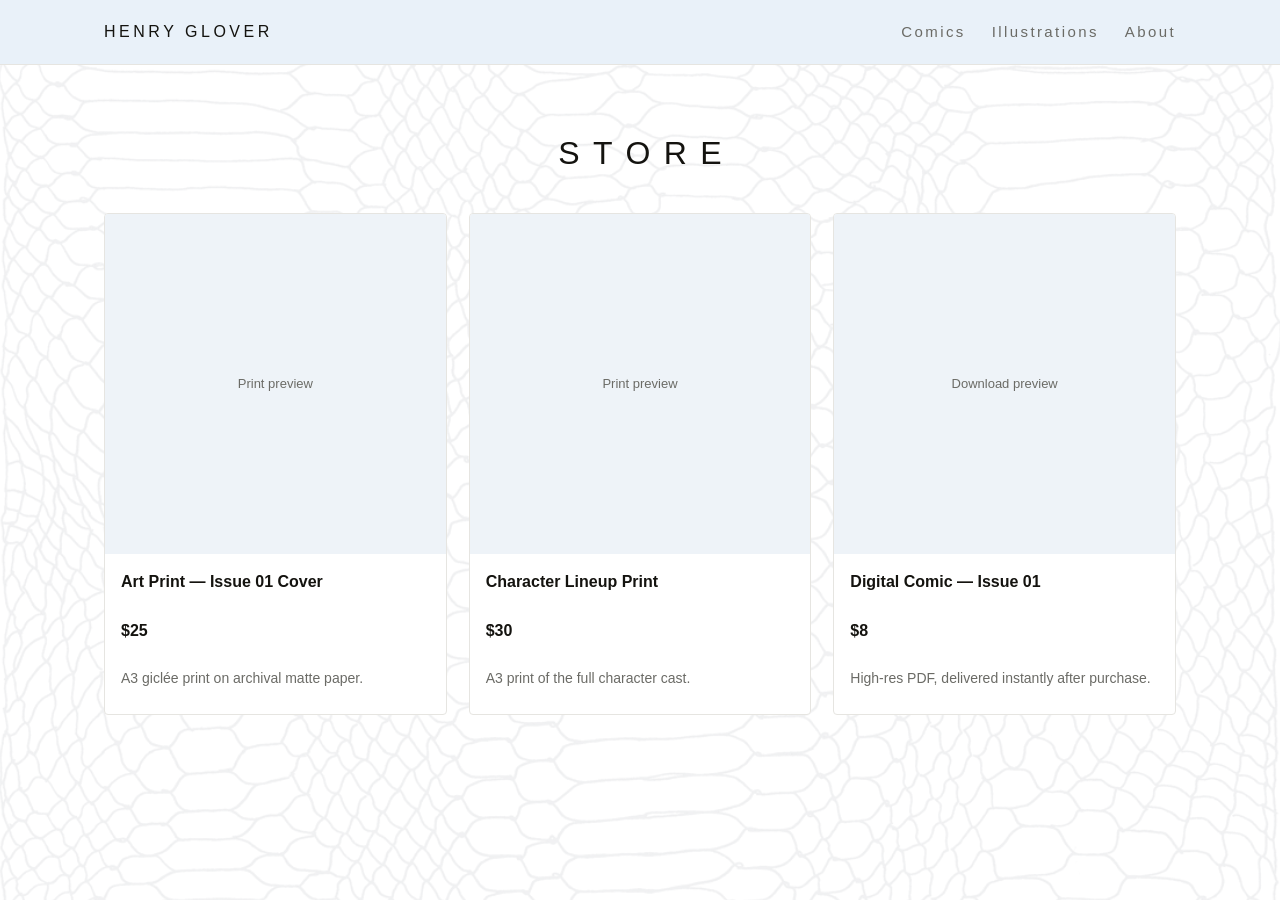
<file: store.html>
<!DOCTYPE html>
<html lang="en">
<head>
<meta charset="UTF-8" />
<meta name="viewport" content="width=device-width, initial-scale=1.0" />
<title>Store — Henry Glover</title>
<link rel="stylesheet" href="styles.css" />
<!-- Stripe Buy Button library (only needed on this page) -->
<script async src="https://js.stripe.com/v3/buy-button.js"></script>
</head>
<body>

<header>
  <div class="wrap nav">
    <a href="index.html" class="brand">Henry Glover</a>
    <button class="menu-btn" aria-label="Menu" onclick="document.getElementById('navlinks').classList.toggle('open')">☰</button>
    <nav class="nav-links" id="navlinks">
      <a href="index.html">Comics</a>
      <a href="illustrations-photoswipe.html">Illustrations</a>
      <a href="about.html">About</a>
    </nav>
  </div>
</header>

<main>
  <section class="page">
    <div class="wrap">
      <div class="sec-head" style="text-align:center">
        <h1>Store</h1>
      </div>
      <div class="store-grid">

        <div class="product">
          <div class="img"><div class="ph">Print preview</div></div>
          <div class="body">
            <h3>Art Print — Issue 01 Cover</h3>
            <p class="price">$25</p>
            <p class="desc">A3 giclée print on archival matte paper.</p>
            <!-- Replace publishable-key + buy-button-id with your own from the Stripe Dashboard -->
            <stripe-buy-button
              buy-button-id="buy_btn_REPLACE_ME_1"
              publishable-key="pk_live_REPLACE_ME">
            </stripe-buy-button>
          </div>
        </div>

        <div class="product">
          <div class="img"><div class="ph">Print preview</div></div>
          <div class="body">
            <h3>Character Lineup Print</h3>
            <p class="price">$30</p>
            <p class="desc">A3 print of the full character cast.</p>
            <stripe-buy-button
              buy-button-id="buy_btn_REPLACE_ME_2"
              publishable-key="pk_live_REPLACE_ME">
            </stripe-buy-button>
          </div>
        </div>

        <div class="product">
          <div class="img"><div class="ph">Download preview</div></div>
          <div class="body">
            <h3>Digital Comic — Issue 01</h3>
            <p class="price">$8</p>
            <p class="desc">High-res PDF, delivered instantly after purchase.</p>
            <stripe-buy-button
              buy-button-id="buy_btn_REPLACE_ME_3"
              publishable-key="pk_live_REPLACE_ME">
            </stripe-buy-button>
          </div>
        </div>

      </div>
    </div>
  </section>
</main>

<script src="nav.js"></script>
</body>
</html>
</file>
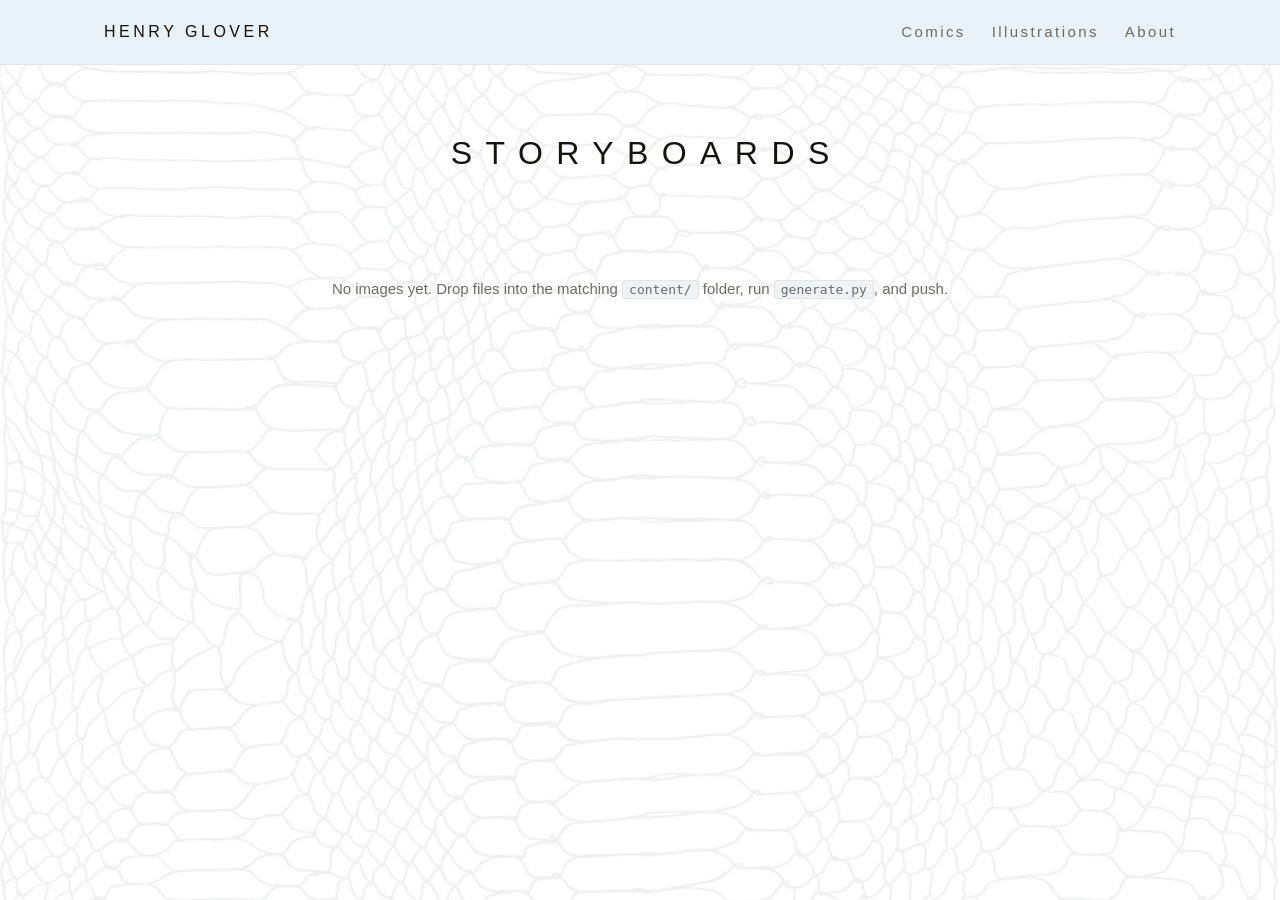
<file: storyboards.html>
<!DOCTYPE html>
<html lang="en">
<head>
<meta charset="UTF-8" />
<meta name="viewport" content="width=device-width, initial-scale=1.0" />
<title>Storyboards — Henry Glover</title>
<link rel="stylesheet" href="styles.css" />
</head>
<body>

<header>
  <div class="wrap nav">
    <a href="index.html" class="brand">Henry Glover</a>
    <button class="menu-btn" aria-label="Menu" onclick="document.getElementById('navlinks').classList.toggle('open')">☰</button>
    <nav class="nav-links" id="navlinks">
      <a href="index.html">Comics</a>
      <a href="illustrations-photoswipe.html">Illustrations</a>
      <a href="about.html">About</a>
    </nav>
  </div>
</header>

<main>
  <section class="page">
    <div class="wrap">
      <div class="sec-head" style="text-align:center">
        <h1>Storyboards</h1>
      </div>
      <div class="grid two wide-tiles" id="gallery" data-section="storyboards"></div>
    </div>
  </section>
</main>

<script src="content.js"></script>
<script src="gallery.js"></script>
<script src="nav.js"></script>
</body>
</html>
</file>
<file: styles.css>
/* Shared styles — Henry Glover comic art portfolio */
:root {
  --bg:#ffffff; --bar:#e9f1f9; --bg-soft:#eef3f8; --text:#14130f; --muted:#6b6b66;
  --line:#e6e5e1; --accent:#14130f; --maxw:1120px; --gap:22px; --radius:4px;
  --bgcol:1300px;  /* width of the centered decorative print column */
  --font:"Gill Sans Light","Gill Sans","Gill Sans MT","GillSans",Calibri,"Segoe UI",-apple-system,BlinkMacSystemFont,Helvetica,Arial,sans-serif;
}
*{box-sizing:border-box}
html{scroll-behavior:smooth;overflow-y:scroll}  /* always show scrollbar so the centered bg doesn't shift between pages */
body{margin:0;font-family:var(--font);font-weight:300;color:var(--text);line-height:1.55;-webkit-font-smoothing:antialiased;display:flex;flex-direction:column;min-height:100vh;
  /* repeating print as a single centered vertical column; white on the sides */
  background-color:var(--bg);
  background-image:url("content/Images/SnakeBG.png");
  background-repeat:repeat-y;
  background-position:center top;
  background-size:var(--bgcol) auto;
  background-attachment:fixed;
}

/* 2001-style heading treatment: light weight, uppercase, wide tracking */
h1,h2{font-weight:300;text-transform:uppercase}
a{color:inherit;text-decoration:none}
img{max-width:100%;display:block}
.wrap{max-width:var(--maxw);margin:0 auto;padding:0 24px;width:100%}

/* Header / nav */
header{position:sticky;top:0;z-index:50;background:var(--bar);border-bottom:1px solid var(--line)}
.nav{display:flex;align-items:center;justify-content:space-between;height:64px}
.brand{font-weight:300;letter-spacing:.22em;text-transform:uppercase;font-size:16px}
.nav-links{display:flex;gap:26px;font-size:15px}
.nav-links a{color:var(--muted);transition:color .15s ease;letter-spacing:.16em}
.nav-links a .short{display:none}  /* desktop shows full label, mobile swaps to short */
.nav-links a:hover{color:var(--text)}
/* faux-bold so the active word thickens without changing width (no layout shift) */
.nav-links a.active{color:var(--text);text-shadow:.018em 0 0 currentColor,-.018em 0 0 currentColor}
.menu-btn{display:none;background:none;border:0;font-size:22px;cursor:pointer;line-height:1}

/* Hero (home) */
.hero{padding:96px 0 72px}
.hero h1{font-size:clamp(34px,6vw,60px);line-height:1.05;letter-spacing:-.03em;margin:0 0 18px;font-weight:700}
.hero p{font-size:clamp(16px,2.2vw,20px);color:var(--muted);max-width:620px;margin:0 0 28px}
.btn{display:inline-block;padding:12px 22px;border:1px solid var(--accent);background:var(--accent);color:#fff;border-radius:var(--radius);font-size:14px;font-weight:600;cursor:pointer;transition:opacity .15s ease}
.btn:hover{opacity:.82}
.btn.ghost{background:transparent;color:var(--text);margin-left:10px}

/* Home section nav cards */
.cards{display:grid;grid-template-columns:repeat(3,1fr);gap:var(--gap);margin-top:8px}
.card{border:1px solid var(--line);border-radius:var(--radius);padding:24px;background:var(--bg-soft);transition:transform .18s ease,box-shadow .18s ease}
.card:hover{transform:translateY(-3px);box-shadow:0 10px 30px rgba(0,0,0,.08)}
.card h3{margin:0 0 6px;font-size:18px}
.card p{margin:0;color:var(--muted);font-size:14px}

/* Page sections */
main{flex:1}
.page{padding:64px 0}
.sec-head{margin-bottom:34px}
.sec-head h1{font-size:clamp(20px,3.4vw,32px);letter-spacing:.42em;margin:0 0 8px;font-weight:300}
.sec-head[style*="center"] h1,.sec-head h1{padding-left:.42em}
.sec-head p{color:var(--muted);margin:0;max-width:560px}
.eyebrow{font-size:12px;text-transform:uppercase;letter-spacing:.14em;color:var(--muted);margin:0 0 10px;font-weight:600}

/* Gallery grid */
.grid{display:grid;grid-template-columns:repeat(3,1fr);gap:var(--gap)}
.grid.two{grid-template-columns:repeat(2,1fr)}
.grid.four{grid-template-columns:repeat(4,1fr)}
.tile{position:relative;border-radius:var(--radius);aspect-ratio:4/5;overflow:hidden;display:flex;align-items:center;justify-content:center;color:var(--muted);font-size:13px}
.tile.wide,.wide-tiles .tile{aspect-ratio:16/9}
.tile img{width:100%;height:100%;object-fit:contain}
/* square, cropped thumbnails (dense grids, e.g. Illustrations) */
.square-tiles .tile{aspect-ratio:1/1}
.square-tiles .tile img{object-fit:cover;transform:scale(1.5);transform-origin:center}
.tile .ph{text-align:center;padding:12px;line-height:1.4}
.tile .ph strong{color:var(--text);display:block;font-size:14px}
/* project groups: hero (a) big on the left, the rest small in a right column */
.project-groups{display:flex;flex-direction:column;gap:calc(var(--gap)*1.4);margin-bottom:calc(var(--gap)*1.4)}
.project{display:grid;grid-template-columns:2fr 1fr;gap:12px;align-items:start}
.project a{display:block;border-radius:var(--radius);overflow:hidden}
.proj-hero img{width:100%;aspect-ratio:1/1;object-fit:cover;display:block}
.proj-col{display:flex;flex-direction:column;gap:12px}
.proj-thumb img{width:100%;aspect-ratio:1/1;object-fit:cover;display:block}
@media (max-width:680px){
  /* phone: the brand name renders heavier in the fallback system font, so lighten it
     to the thinnest weight and ease the tracking for a more elegant line */
  .brand{font-weight:100;letter-spacing:.18em}
  /* mobile: hero centered on top, the others smaller underneath it */
  .project{grid-template-columns:1fr;gap:10px}
  .proj-col{flex-direction:row;flex-wrap:wrap;justify-content:center;gap:10px}
  .proj-thumb{flex:0 0 46%}
}
.empty-note{grid-column:1/-1;text-align:center;color:var(--muted);font-size:15px;padding:48px 0;line-height:1.7}
.empty-note code{background:var(--bg-soft);border:1px solid var(--line);border-radius:3px;padding:1px 6px;font-size:13px}

/* Store */
.store-grid{display:grid;grid-template-columns:repeat(3,1fr);gap:var(--gap)}
.product{border:1px solid var(--line);border-radius:var(--radius);overflow:hidden;display:flex;flex-direction:column;background:#fff}
.product .img{aspect-ratio:1/1;background:var(--bg-soft);display:flex;align-items:center;justify-content:center;color:var(--muted);font-size:13px}
.product .img img{width:100%;height:100%;object-fit:cover}
.product .body{padding:16px;display:flex;flex-direction:column;gap:8px}
.product h3{margin:0;font-size:16px}
.product .price{font-weight:700}
.product .desc{color:var(--muted);font-size:14px;margin:0;flex:1}

/* Contact */
.contact-grid{display:grid;grid-template-columns:1fr 1fr;gap:48px;align-items:start}
form{display:flex;flex-direction:column;gap:14px}
label{font-size:13px;font-weight:600}
input,textarea{width:100%;padding:12px 14px;border:1px solid var(--line);border-radius:var(--radius);font:inherit;background:#fff;color:var(--text)}
input:focus,textarea:focus{outline:2px solid var(--accent);outline-offset:0}
textarea{resize:vertical;min-height:130px}
/* rounded contact-form fields */
.contact-form input,.contact-form textarea{border-radius:16px}
.contact-form button{border-radius:999px}
.contact-info p{margin:0 0 14px;color:var(--muted)}
.contact-info a{font-weight:600;color:var(--text);border-bottom:1px solid var(--text)}

/* Footer */
footer{border-top:1px solid var(--line);padding:18px 0;color:var(--muted);font-size:13px;background:var(--bar)}
footer .wrap{display:flex;justify-content:space-between;flex-wrap:wrap;gap:12px}
footer a{color:var(--muted)}
footer a:hover{color:var(--text)}

/* Responsive */
@media (max-width:860px){
  .grid,.grid.four,.cards{grid-template-columns:repeat(2,1fr)}
  .grid.four.square-tiles{grid-template-columns:repeat(3,1fr);gap:10px}  /* illustrations: 3 across on mobile */
  .store-grid{grid-template-columns:repeat(2,1fr)}
  .contact-grid{grid-template-columns:1fr;gap:32px}
  /* Mobile: nav moves to a fixed bottom bar (no hamburger) */
  /* header's backdrop-filter would trap position:fixed children, so disable it here */
  header{backdrop-filter:none;-webkit-backdrop-filter:none}
  .menu-btn{display:none}
  .nav-links{display:flex;position:fixed;left:0;right:0;bottom:0;top:auto;flex-direction:row;justify-content:space-around;align-items:center;gap:0;background:rgba(233,241,249,.96);backdrop-filter:saturate(180%) blur(10px);border-top:1px solid var(--line);padding:6px 4px;padding-bottom:calc(6px + env(safe-area-inset-bottom));z-index:60;overflow-x:auto}
  .nav-links a{padding:10px 6px;font-size:14px;letter-spacing:.05em;white-space:nowrap;text-align:center;font-weight:500}
  .nav-links a .full{display:none}    /* mobile shows the short label */
  .nav-links a .short{display:inline}
  /* slightly bolder weights on mobile for readability */
  /* keep the snake background on mobile; scroll-attach (iOS-safe) and a smaller motif */
  body{padding-bottom:64px;font-weight:400;background-attachment:scroll;--bgcol:760px}
  main{padding-left:0;padding-right:0}
  h1,h2{font-weight:400}
  .brand{font-weight:400}
}
@media (max-width:540px){
  .grid,.grid.two,.grid.four,.store-grid,.cards{grid-template-columns:1fr}
  .grid.four.square-tiles{grid-template-columns:repeat(3,1fr);gap:8px}  /* illustrations: keep 3 across on small phones */
  .btn.ghost{margin-left:0;margin-top:10px}
}
</file>
